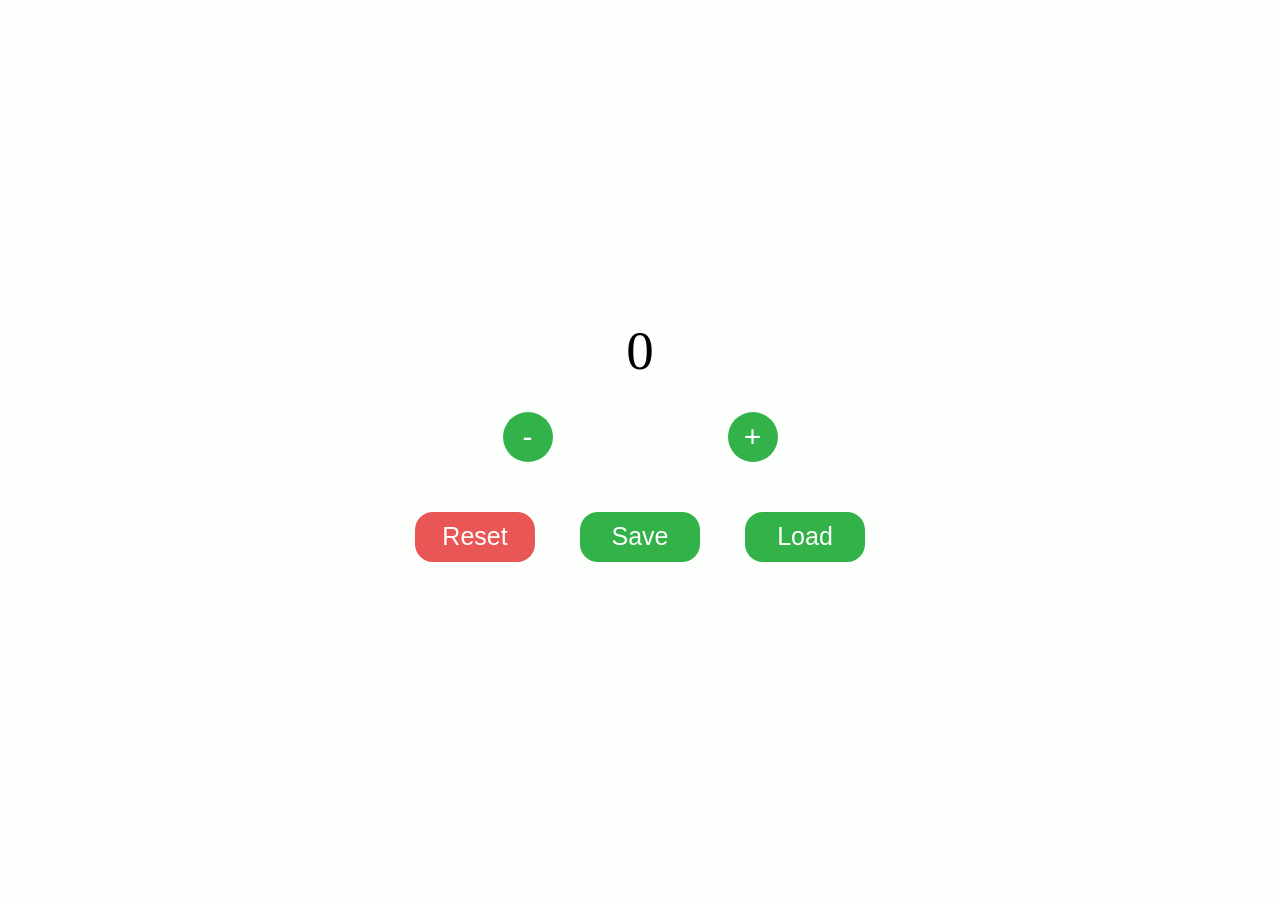
<file: counter/index.html>
<!doctype html>
<html lang="en">
  <head>
    <meta charset="UTF-8" />
    <meta name="viewport" content="width=device-width, initial-scale=1.0" />
    <title>Counter</title>
    <link rel="stylesheet" href="style.css" />
  </head>
  <body>
    <p id="counter-label">0</p>
    <div id="btns-container">
      <div id="counter-value-btns-container">
        <button id="decrease-btn">-</button>
        <button id="increase-btn">+</button>
      </div>
      <div id="functional-btns-container">
        <button id="reset-btn" class="functional-btn">Reset</button>
        <button id="save-btn" class="functional-btn">Save</button>
        <button id="load-btn" class="functional-btn">Load</button>
      </div>
    </div>

    <script src="script.js"></script>
  </body>
</html>
</file>
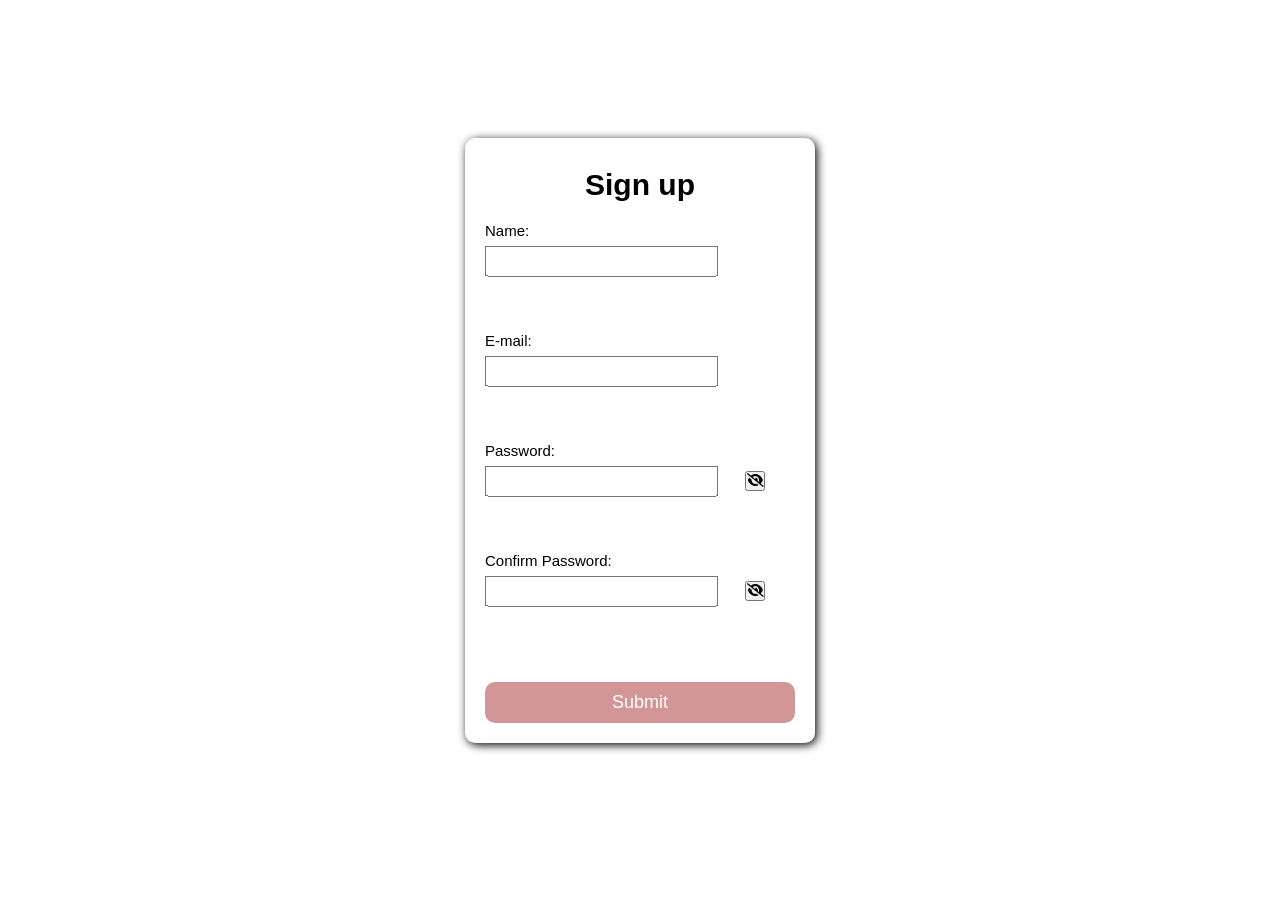
<file: form-validation/index.html>
<!doctype html>
<html lang="en">
  <head>
    <meta charset="UTF-8" />
    <meta name="viewport" content="width=device-width, initial-scale=1.0" />
    <title>Form Validation</title>
    <link rel="stylesheet" href="style.css" />
    <link
      rel="stylesheet"
      href="https://cdnjs.cloudflare.com/ajax/libs/font-awesome/6.7.2/css/all.min.css"
    />
  </head>
  <body>
    <form id="form">
      <p id="form-title">Sign up</p>
      <div class="field">
        <label>Name:</label>
        <input type="text" id="name" />
        <p class="valid-annotation hidden">&#10004;</p>
        <p class="input-error error" id="name-error"></p>
      </div>
      <div class="field">
        <label>E-mail:</label>
        <input type="email" id="email" />
        <p class="valid-annotation hidden">&#10004;</p>
        <p class="input-error error" id="email-error"></p>
      </div>
      <div class="field">
        <label>Password:</label>
        <input type="password" id="password" />
        <button type="button" class="password-visibility-btn">
          <i class="fa fa-eye-slash"></i>
        </button>
        <p class="valid-annotation hidden">&#10004;</p>
        <p class="input-error error" id="password-error"></p>
        <p id="password-strength-indicator" class="hidden"></p>
      </div>
      <div class="field">
        <label>Confirm Password:</label>
        <input type="password" id="confirm-password" />
        <button type="button" class="password-visibility-btn">
          <i class="fa fa-eye-slash"></i>
        </button>
        <p class="valid-annotation hidden">&#10004;</p>
        <p class="input-error error" id="confirm-password-error"></p>
      </div>
      <button type="submit" id="submit-btn">Submit</button>
    </form>
    <p id="result"></p>

    <script src="script.js"></script>
  </body>
</html>
</file>
<file: counter/style.css>
* {
  margin: 0;
  padding: 0;
  box-sizing: border-box;
}

body {
  height: 100vh;
  background-color: #fcfffc;
  display: flex;
  flex-direction: column;
  align-items: center;
  justify-content: center;
}

#counter-label {
  font-size: 55px;
  padding: 30px;
}

#counter-value-btns-container {
  width: 450px;
  height: 100px;
  display: flex;
  justify-content: space-around;
}

#functional-btns-container {
  width: 450px;
  height: 100px;
  display: flex;
  justify-content: space-between;
}

#counter-value-btns-container button {
  background-color: #33b249;
  color: white;
  font-size: 30px;
  height: 50px;
  width: 50px;
  border: none;
  border-radius: 25px;
}

#functional-btns-container button {
  font-size: 25px;
  color: white;
  width: 120px;
  height: 50px;
  border: none;
  border-radius: 18px;
}

#reset-btn {
  background-color: #e95656;
}

#reset-btn:hover {
  background-color: #b13f3f;
}

#save-btn {
  background-color: #33b249;
}

#load-btn {
  background-color: #33b249;
}

#save-btn:hover,
#load-btn:hover,
#counter-value-btns-container button:hover {
  background-color: #258435;
}
</file>
<file: form-validation/style.css>
* {
  margin: 0;
  padding: 0;
  box-sizing: border-box;
}

body {
  height: 100vh;
  display: flex;
  flex-direction: column;
  align-items: center;
  justify-content: center;
  font-family: Verdana, Geneva, Tahoma, sans-serif;
}

#form {
  display: flex;
  flex-direction: column;
  align-items: center;
  padding: 20px;
  border-radius: 10px;
  box-shadow: 2px 2px 10px;
  width: 40%;
  max-width: 350px;
  min-width: 250px;
}

#form-title {
  font-size: 30px;
  font-weight: 700;
  margin: 10px;
}

.field {
  position: relative;
  margin-top: 10px;
  margin-bottom: 10px;
  width: 100%;
  height: 90px;
}

.field label {
  font-size: 15px;
  position: absolute;
  top: 0;
  left: 0;
}

.field input {
  position: absolute;
  top: 40%;
  transform: translate(0, -50%);
  padding: 5px;
  font-size: 15px;
  margin-top: 3px;
  width: 75%;
}

.password-visibility-btn {
  width: 20px;
  height: 20px;
  position: absolute;
  top: 38%;
  transform: translate(0, -25%);
  right: 30px;
}

button[type="submit"] {
  width: 100%;
  padding: 10px;
  margin-top: 30px;
  font-size: 18px;
  background-color: rgb(216, 37, 37);
  border: none;
  border-radius: 10px;
  color: white;
}

button[type="submit"]:hover {
  background-color: rgb(176, 30, 30);
}

button[type="submit"][disabled] {
  background-color: rgb(210, 150, 150);
}

.error {
  color: red;
  font-size: 14px;
}

.input-error {
  position: absolute;
  bottom: 0;
}

.ok {
  color: green;
}

.valid-annotation {
  color: rgb(0, 204, 0);
  position: absolute;
  right: 0;
  top: 40%;
  transform: translate(0, -50%);
}

.hidden {
  display: none;
}

#password-strength-indicator {
  position: absolute;
  bottom: 0;
  font-size: 14px;
}

.weak {
  color: red;
}

.medium {
  color: orange;
}

.strong {
  color: green;
}

#result {
  margin-top: 20px;
}
</file>
